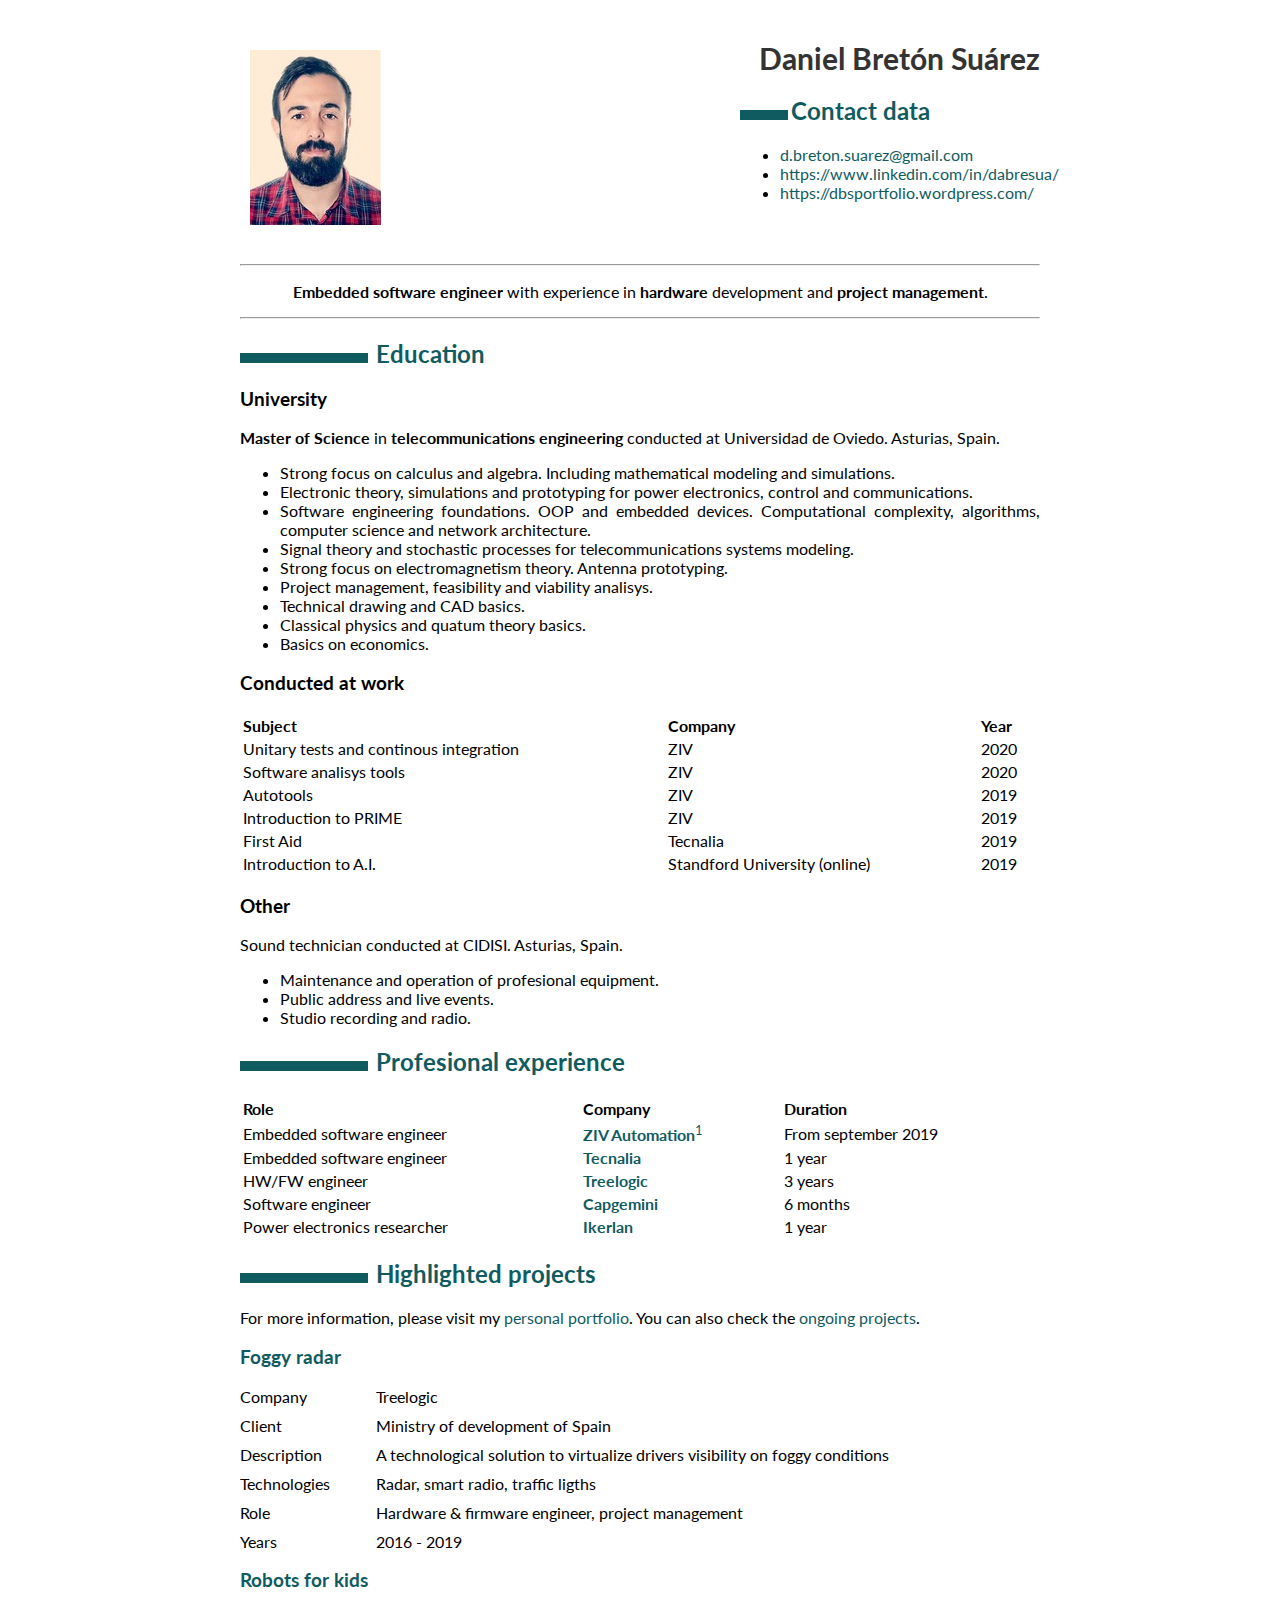
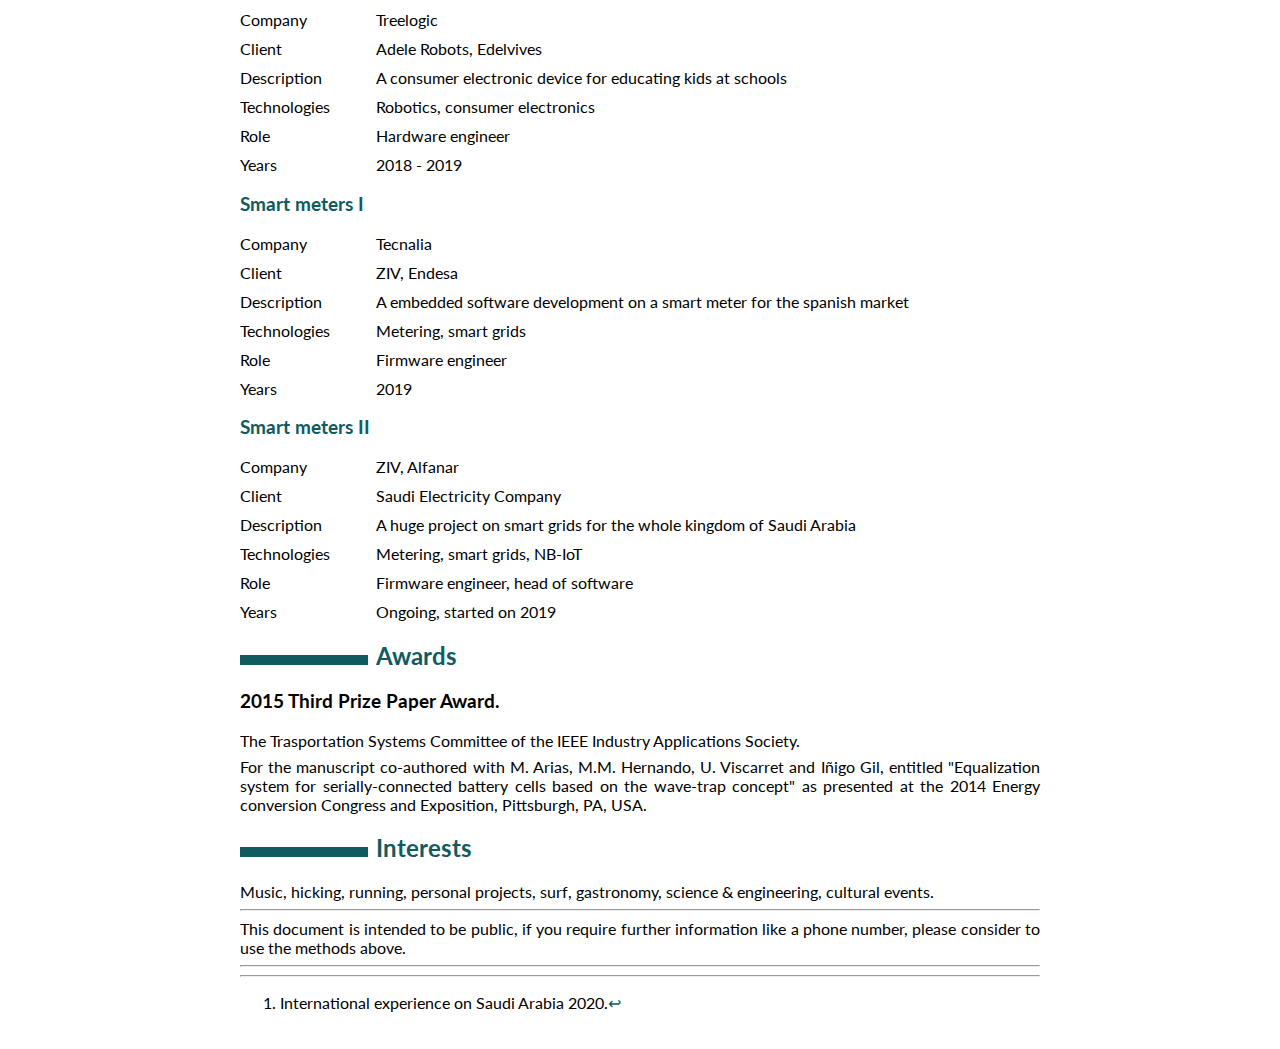
<file: DBS_CV_remote.html>
<!DOCTYPE html PUBLIC "-//W3C//DTD XHTML 1.0 Transitional//EN" "http://www.w3.org/TR/xhtml1/DTD/xhtml1-transitional.dtd">
<html xmlns="http://www.w3.org/1999/xhtml">
<head>
  <meta http-equiv="Content-Type" content="text/html; charset=utf-8" />
  <meta http-equiv="Content-Style-Type" content="text/css" />
  <meta name="generator" content="pandoc" />
  <title></title>
  <style type="text/css">code{white-space: pre;}</style>
  <link rel="stylesheet" href="style.css" type="text/css" />
</head>
<body>
<h1 id="daniel-bretón-suárez"><img src="0.jpeg" /> Daniel Bretón Suárez</h1>
<div style="padding-left: 500px;">
<h2 id="contact-data">Contact data</h2>
<ul>
<li><a href="mailto:d.breton.suarez@gmail.com?subject=%5BJob%20opportunity%5D">d.breton.suarez@gmail.com</a></li>
<li><a href="https://www.linkedin.com/in/dabresua/" class="uri">https://www.linkedin.com/in/dabresua/</a></li>
<li><a href="https://dbsportfolio.wordpress.com/" class="uri">https://dbsportfolio.wordpress.com/</a></li>
</ul>
</div>
<p><br> <br></p>
<hr />
<blockquote>
<p><strong>Embedded software engineer</strong> with experience in <strong>hardware</strong> development and <strong>project management</strong>.</p>
</blockquote>
<hr />
<h2 id="education">Education</h2>
<h3 id="university">University</h3>
<p><strong>Master of Science</strong> in <strong>telecommunications engineering</strong> conducted at Universidad de Oviedo. Asturias, Spain.</p>
<div align="justify">
<ul>
<li>Strong focus on calculus and algebra. Including mathematical modeling and simulations.</li>
<li>Electronic theory, simulations and prototyping for power electronics, control and communications.</li>
<li>Software engineering foundations. OOP and embedded devices. Computational complexity, algorithms, computer science and network architecture.</li>
<li>Signal theory and stochastic processes for telecommunications systems modeling.</li>
<li>Strong focus on electromagnetism theory. Antenna prototyping.</li>
<li>Project management, feasibility and viability analisys.</li>
<li>Technical drawing and CAD basics.</li>
<li>Classical physics and quatum theory basics.</li>
<li>Basics on economics.</li>
</ul>
</div>
<h3 id="conducted-at-work">Conducted at work</h3>
<table>
<thead>
<tr class="header">
<th>Subject</th>
<th>Company</th>
<th>Year</th>
</tr>
</thead>
<tbody>
<tr class="odd">
<td>Unitary tests and continous integration</td>
<td>ZIV</td>
<td>2020</td>
</tr>
<tr class="even">
<td>Software analisys tools</td>
<td>ZIV</td>
<td>2020</td>
</tr>
<tr class="odd">
<td>Autotools</td>
<td>ZIV</td>
<td>2019</td>
</tr>
<tr class="even">
<td>Introduction to PRIME</td>
<td>ZIV</td>
<td>2019</td>
</tr>
<tr class="odd">
<td>First Aid</td>
<td>Tecnalia</td>
<td>2019</td>
</tr>
<tr class="even">
<td>Introduction to A.I.</td>
<td>Standford University (online)</td>
<td>2019</td>
</tr>
</tbody>
</table>
<h3 id="other">Other</h3>
<p>Sound technician conducted at CIDISI. Asturias, Spain.</p>
<ul>
<li>Maintenance and operation of profesional equipment.</li>
<li>Public address and live events.</li>
<li>Studio recording and radio.</li>
</ul>
<h2 id="profesional-experience">Profesional experience</h2>
<table>
<thead>
<tr class="header">
<th>Role</th>
<th>Company</th>
<th>Duration</th>
</tr>
</thead>
<tbody>
<tr class="odd">
<td>Embedded software engineer</td>
<td><a href="https://www.zivautomation.com/"><strong>ZIV Automation</strong></a><a href="#fn1" class="footnoteRef" id="fnref1"><sup>1</sup></a></td>
<td>From september 2019</td>
</tr>
<tr class="even">
<td>Embedded software engineer</td>
<td><a href="https://www.tecnalia.com/en/"><strong>Tecnalia</strong></a></td>
<td>1 year</td>
</tr>
<tr class="odd">
<td>HW/FW engineer</td>
<td><a href="https://www.treelogic.com/en/"><strong>Treelogic</strong></a></td>
<td>3 years</td>
</tr>
<tr class="even">
<td>Software engineer</td>
<td><a href="https://www.capgemini.com/?georedirect_none=true"><strong>Capgemini</strong></a></td>
<td>6 months</td>
</tr>
<tr class="odd">
<td>Power electronics researcher</td>
<td><a href="https://www.ikerlan.es/en/"><strong>Ikerlan</strong></a></td>
<td>1 year</td>
</tr>
</tbody>
</table>
<h2 id="highlighted-projects">Highlighted projects</h2>
<p>For more information, please visit my <a href="https://dbsportfolio.wordpress.com/projects/">personal portfolio</a>. You can also check the <a href="https://dbsportfolio.wordpress.com/in-progress/">ongoing projects</a>.</p>
<h3 id="foggy-radar"><a href="https://dbsportfolio.wordpress.com/2020/10/03/old-fogs-new-roads/">Foggy radar</a></h3>
<dl>
<dt>Company</dt>
<dd>Treelogic
</dd>
<dt>Client</dt>
<dd>Ministry of development of Spain
</dd>
<dt>Description</dt>
<dd>A technological solution to virtualize drivers visibility on foggy conditions
</dd>
<dt>Technologies</dt>
<dd>Radar, smart radio, traffic ligths
</dd>
<dt>Role</dt>
<dd>Hardware &amp; firmware engineer, project management
</dd>
<dt>Years</dt>
<dd>2016 - 2019
</dd>
</dl>
<h3 id="robots-for-kids"><a href="https://dbsportfolio.wordpress.com/2020/10/13/robots-for-education/">Robots for kids</a></h3>
<dl>
<dt>Company</dt>
<dd>Treelogic
</dd>
<dt>Client</dt>
<dd>Adele Robots, Edelvives
</dd>
<dt>Description</dt>
<dd>A consumer electronic device for educating kids at schools
</dd>
<dt>Technologies</dt>
<dd>Robotics, consumer electronics
</dd>
<dt>Role</dt>
<dd>Hardware engineer
</dd>
<dt>Years</dt>
<dd>2018 - 2019
</dd>
</dl>
<h3 id="smart-meters-i"><a href="https://dbsportfolio.wordpress.com/2020/10/25/smart-meters/">Smart meters I</a></h3>
<dl>
<dt>Company</dt>
<dd>Tecnalia
</dd>
<dt>Client</dt>
<dd>ZIV, Endesa
</dd>
<dt>Description</dt>
<dd>A embedded software development on a smart meter for the spanish market
</dd>
<dt>Technologies</dt>
<dd>Metering, smart grids
</dd>
<dt>Role</dt>
<dd>Firmware engineer
</dd>
<dt>Years</dt>
<dd>2019
</dd>
</dl>
<h3 id="smart-meters-ii"><a href="https://dbsportfolio.wordpress.com/2020/10/29/the-arabian-experience/">Smart meters II</a></h3>
<dl>
<dt>Company</dt>
<dd>ZIV, Alfanar
</dd>
<dt>Client</dt>
<dd>Saudi Electricity Company
</dd>
<dt>Description</dt>
<dd>A huge project on smart grids for the whole kingdom of Saudi Arabia
</dd>
<dt>Technologies</dt>
<dd>Metering, smart grids, NB-IoT
</dd>
<dt>Role</dt>
<dd>Firmware engineer, head of software
</dd>
<dt>Years</dt>
<dd>Ongoing, started on 2019
</dd>
</dl>
<h2 id="awards">Awards</h2>
<h3 id="third-prize-paper-award.">2015 Third Prize Paper Award.</h3>
<p>The Trasportation Systems Committee of the IEEE Industry Applications Society.</p>
<p>For the manuscript co-authored with M. Arias, M.M. Hernando, U. Viscarret and Iñigo Gil, entitled &quot;Equalization system for serially-connected battery cells based on the wave-trap concept&quot; as presented at the 2014 Energy conversion Congress and Exposition, Pittsburgh, PA, USA.</p>
<h2 id="interests">Interests</h2>
<p>Music, hicking, running, personal projects, surf, gastronomy, science &amp; engineering, cultural events.</p>
<hr />
<p>This document is intended to be public, if you require further information like a phone number, please consider to use the methods above.</p>
<hr />
<div class="footnotes">
<hr />
<ol>
<li id="fn1"><p>International experience on Saudi Arabia 2020.<a href="#fnref1">↩</a></p></li>
</ol>
</div>
</body>
</html>
</file>
<file: style.css>
@import url(http://fonts.googleapis.com/css?family=Lato:400,400italic);
/* Whole document */
body {
	font-family: "Lato", Helvetica, Arial, sans-serif;
	width: 800px;
	margin: auto;
	text-align: justify;
	background: #FFFFFF;
	padding: 20px 20px 20px 20px;
}

/* Title of the resume */
h1 {
	font-size: 30px;
	color: #333333;
	text-align:right;
	margin-bottom:15px;
}

/* Titles of categories */
h2 {
	color: #105b5f;
}
/* There is a bar just before each category */
h2:before {
	content: "";
	display: inline-block;
	margin-right:1%;
	width: 16%;
	height: 10px;
	background-color: #105b5f;
}
h2:hover {
	background-color: #105b5f;
	color: #FFFFFF;
	text-shadow: 1px 1px 1px #333;
}

/* Definitions */
dt {
	float: left;
	clear: left;
	width: 17%;
}
dd {
	margin-left: 17%;
	margin-bottom:10px;
}
p {
	margin-top:0;
	margin-bottom:7px;
}

/* Blockquotes */
blockquote {
	text-align: center
}

/* Links */
a {
	text-decoration: none;
	color: #105b5f;
}
a:hover, a:active {
	color: #ED6C15;
	text-decoration: underline;
}

/* Horizontal separators */
hr {
	color: #A6A6A6;
}

img {
	float: left;
	padding:10px;
}

em {
	font-weight: bold;

}

table {
	width:100%;
}
</file>
